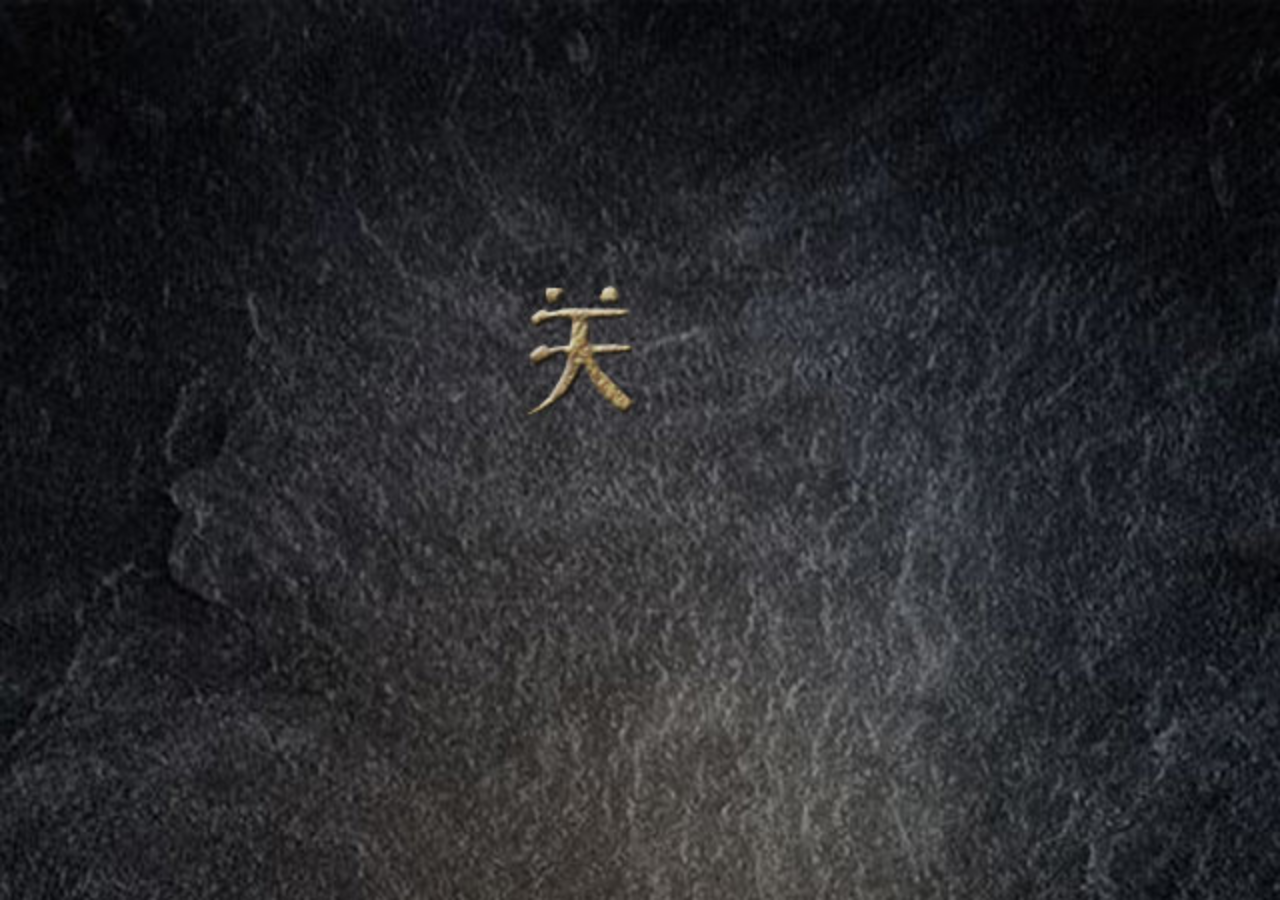
<file: gcd/index.html>
<!DOCTYPE html>
<html>

	<head>
		<meta charset="utf-8" />
		<title>探寻鬼吹灯</title>
		<meta name="viewport" content="width=device-width, initial-scale=1, maximum-scale=1, minimum-scale=1, user-scalable=no, minimal-ui">
		<script src="js/w640.js" type="text/javascript" charset="utf-8"></script>
		<!--<script src="js/wxinfo.v.1.1.js" type="text/javascript" charset="utf-8"></script>-->
		<link rel="stylesheet" type="text/css" href="css/animate_cx_v3.2.css" />
		<link rel="stylesheet" type="text/css" href="css/h5baseV4.5.css" />
		<!--<link rel="stylesheet" type="text/css" href="css/swiper-3.4.2.min.css"/>-->
		<link rel="stylesheet" type="text/css" href="css/style.css" />
	</head>

	<body>
		<div id="main">
			<div class="page page-01">
				<div class="t1">
					<div class="l1">
						<span>关</span><span>门</span><span>如</span><span>有</span><span>八</span><span>重</span><span>险</span>
					</div>
					<div class="l2">
						<span>不</span><span>出</span><span>阴</span><span>阳</span><span>八</span><span>卦</span><span>形</span>
					</div>
				</div>

				<div class="loading-bar">
					<div class="loading-txt">0%</div>
				</div>
			</div>
			<div class="page page-02 lazyimg-div lazybg-div" data-style="background-image: url(img/bg2.jpg);">
				<img data-src="img/t21.jpg" class="item item03 fadeIn" style="left: 0; top: 0;" />
				<img data-src="img/t22.jpg" class="item item06 fadeIn" style="left: 230px; top: 0;" />
				<img data-src="img/t23.jpg" class="item item09 fadeIn" style="left: 430px; top: 0;" />

				<div class="liefeng page fadeIn">
					<img data-src="img/t31.jpg" style="top: 288px;" />
					<img data-src="img/t32.jpg" style="top: 126px;" />
				</div>

				<div class="podong page lazybg-div" data-style="background-image: url(img/bg4.jpg);">

					<div class="stone animated">
						<img data-src="img/t41.png" />
					</div>

				</div>

				<img data-src="img/t3.png" class="tips item item1 fadeIn" style="top: 760px;left: 159px;" />
				<div class="chuizi item item10 fadeIn">
					<img data-src="img/chuizi.png" />
					<img data-src="img/chuizi.png" />
					<img data-src="img/chuizi.png" />
				</div>
			</div>

			<div class="page page-03 lazyimg-div lazybg-div" data-style="background-image: url(img/bg5.jpg);">
				<img data-src="img/bianfu.png" class="bianfu" />

				<img data-src="img/cloud1.png" class="cloud cloud1" style="top: 20px;" />
				<img data-src="img/cloud2.png" class="cloud cloud2" style="top: 200px;" />
				<img data-src="img/cloud3.png" class="cloud cloud3" style="top: 80px;" />

				<div id="open-jz" class="item item07 fadeIn">
					<img data-src="img/t51.png" class="flashBtn" />
				</div>

			</div>

			<div id="map" class="page page-04 lazyimg-div">

				<div class="full-bg lazybg-div" data-style="background-image: url(img/bg6.jpg);">
					<img data-src="img/cloud1.png" class="cloud cloud1" style="top: 20px;" />
					<img data-src="img/cloud3.png" class="cloud cloud3" style="top: 140px;" />
					<img data-src="img/cloud2.png" class="cloud cloud2" style="left: 640px; top: 200px;" />
					<img data-src="img/cloud3.png" class="cloud cloud3" style="left: 640px; top: 80px;" />
					<img data-src="img/cloud1.png" class="cloud cloud1" style="left: 1280px; top: 60px;" />
					<img data-src="img/cloud2.png" class="cloud cloud2" style="left: 1280px; top: 120px;" />
					
					<div class="zb-list">
						<div class="zuobiao" id="zb0"><img data-src="img/t75.png" /></div>
						<div class="zuobiao" id="zb1"><img data-src="img/t75.png" /></div>
						<div class="zuobiao" id="zb2"><img data-src="img/t75.png" /></div>
						<div class="zuobiao" id="zb3"><img data-src="img/t75.png" /></div>
						<div class="zuobiao" id="zb4"><img data-src="img/t75.png" /></div>
						<div class="zuobiao" id="zb5"><img data-src="img/t75.png" /></div>
						<div class="zuobiao" id="zb6"><img data-src="img/t75.png" /></div>
						<div class="zuobiao" id="zb7"><img data-src="img/t75.png" /></div>
						<div class="zuobiao" id="zb8"><img data-src="img/t75.png" /></div>
						<div class="zuobiao" id="zb9"><img data-src="img/t75.png" /></div>
					</div>
					
					

				</div>

				<div id="go-renzheng">
					<img data-src="img/t71.png" />
					<img data-src="img/t72.png" />
				</div>
				<div class="jindu">
					<span id="ts-jd">
						
					</span>
					<p id="jd-txt">探险进程</p>
				</div>
				<div class="jwd">
					<span id="jd">
						
					</span>
					<span id="wd">
						
					</span>
				</div>

			</div>
			
			<div class="page page-05 lazyimg-div lazybg-div" data-style="background-image: url(img/bg8.jpg);">
				<div id="tansuo-count">
					10
				</div>
				<img data-src="img/t81.png" class="xunzhang item bigIn item02" style="top: 430px;left: 127px;"/>
				<a href="photo.html" id="link-photo"><img data-src="img/t84.png"/></a>
				<a href="javascript:alert('跳转专题');" id="link-zhuanti"><img data-src="img/t85.png"/></a>
			</div>

		</div>
		<div id="mask-jz" class="mask animated lazyimg-div">
			<div id="juanzhou">
				<img data-src="img/jz_top.png" class="jz-top" />

				<div class="jz-content">

					<img data-src="img/t61.png" class="flashBtn" id="go-map" />

				</div>

				<img data-src="img/jz_bottom.png" class="jz-bottom" />
			</div>
			<img data-src="img/t73.png" id="rule" class="bigIn"/>
		</div>
		<div id="mask-card" class="mask lazyimg-div">
			<img data-src="img/card1.jpg"/>
		</div>

		<div id="music-icon" class="rotateN" style="display: none;"></div>
		<!--http://7xketu.com1.z0.glb.clouddn.com/gcd-->
		
		<audio id="bgm" data-src="img/bgm.mp3" autoplay="autoplay" preload loop="loop" style="display: none;"></audio>
		<audio id="chuizibg" src="img/chui.mp3" preload style="display: none;"></audio>
		<audio id="poqiangbg" src="img/poqiang.mp3" preload style="display: none;"></audio>
		<audio id="bianfubg" src="img/bianfu4.mp3" preload style="display: none;"></audio>
		<script src="js/jquery-1.11.3.min.js" type="text/javascript" charset="utf-8"></script>
		<!--<script src="js/swiper-3.4.2.jquery.min.js" type="text/javascript" charset="utf-8"></script>-->
		<script src="js/app.js" type="text/javascript" charset="utf-8"></script>
		<script type="text/javascript">
			window.shareData = {    // 微信分享词
			    "imgUrl" : "  ",
			    "tLink": window.location.href,
			    "tTitle" : "探寻鬼吹灯",
			    "tContent" : " ",
			    "commas" :" "
			};
		</script>
		<script src="js/shareAndMTA.js" type="text/javascript" charset="utf-8"></script>
	</body>

</html>
</file>
<file: gcd/css/h5baseV4.5.css>
@charset "utf-8";

html{font-size:16px;font-family: helvetica,"microsoft yahei";}
@media only screen and (min-width:320px){html {font-size: 17.2px!important;}}
@media only screen and (min-width:360px){html {font-size: 19.2px!important;}}
@media only screen and (min-width:375px){html {font-size: 20px!important;}}
@media only screen and (min-width:400px){html {font-size:21.33px!important}}
@media only screen and (min-width:414px){html {font-size:22.08px!important}}
@media only screen and (min-width:480px){html {font-size:25.6px!important}}

@media only screen and (min-width:640px){html {font-size: 34.4px!important}}


body,div,dl,dt,dd,ul,ol,li,h1,h2,h3,h4,h5,h6,pre,code,form,fieldset,legend,input,textarea,p,blockquote,th,td,hr,button{margin:0;padding:0; outline: none;box-sizing: border-box;}
body,button,input,select,textarea{font-size:14px;}html,body,form,fieldset,p,div,h1,h2,h3,h4,h5,h6{-webkit-text-size-adjust:none;}
input,select,textarea{font-size:100%;-webkit-appearance: none;}
table{border-collapse:collapse;border-spacing:0;}
th{text-align:inherit;}
fieldset,img,a img{border:0;}
abbr,acronym{border:0;font-variant:normal;}
del{text-decoration:line-through;}
address,caption,cite,code,dfn,em,th,var{font-style:normal;font-weight:500;}
ol,ul{list-style:none;}
caption,th{text-align:left;}
h1,h2,h3,h4,h5,h6{font-size:100%;font-weight:500;}
q:before,q:after{content:'';}
sup{vertical-align:text-top;}
sub{vertical-align:text-bottom;}
em{font-style:normal;}
ins,a{text-decoration:none;}
a,input{-webkit-tap-highlight-color: transparent;}
a{-webkit-touch-callout:none; color: inherit;}
html{ width: 100%; max-width: 640px; margin: 0 auto; }
img,a,iframe,label{display: block;}
img{max-width: 100%;margin-left: auto;margin-right: auto;}

@-webkit-keyframes rotateN {
	from {
		-webkit-transform: rotate(0deg);
	}
	to {
		-webkit-transform: rotate(360deg);
	}
}

@keyframes rotateN {
	from {
		transform: rotate(0deg);
	}
	to {
		transform: rotate(360deg);
	}
}

.rotateN {
	-webkit-animation-name: rotateN;
	-webkit-animation-duration: 4s;
	-webkit-animation-iteration-count: infinite;
	-webkit-animation-timing-function: linear;
	animation-name: rotateN;
	animation-duration: 4s;
	animation-iteration-count: infinite;
	animation-timing-function: linear;
}

@-webkit-keyframes rotateS {
	from {
		-webkit-transform: rotate(360deg);
	}
	to {
		-webkit-transform: rotate(0deg);
	}
}

@keyframes rotateS {
	from {
		transform: rotate(360deg);
	}
	to {
		transform: rotate(0deg);
	}
}

.rotateS {
	-webkit-animation-name: rotateS;
	-webkit-animation-duration: 5s;
	-webkit-animation-iteration-count: infinite;
	-webkit-animation-timing-function: linear;
	animation-name: rotateS;
	animation-duration: 5s;
	animation-iteration-count: infinite;
	animation-timing-function: linear;
}

.pause{
	animation-play-state: paused;
	-webkit-animation-play-state: paused;
}
#music-icon {
	position: fixed;
	width: 50px;
	height: 50px;
	top: 20px;
	right: 20px;
	z-index: 30;
	background: url(http://mat1.gtimg.com/hn/chenxiang/sunbo_2/170214/img/musicIcon3.png) no-repeat;
	background-size: 100%;
	/*display: none;*/
}
#music-icon.black{
	background: url(http://mat1.gtimg.com/hn/cx/170109huijia/musicIcon.png) no-repeat;
}

@keyframes bigIn{
	0%{ transform: scale(1.4); opacity: 0;}
	100%{ transform: scale(1); opacity: 1;}
}
@-webkit-keyframes bigIn{
	0%{ -webkit-transform: scale(1.4); opacity: 0;}
	100%{ -webkit-transform: scale(1); opacity: 1;}
}
.mask{
	display: none;
	position: fixed;
	z-index: 50;
    top: 0;
    left: 0;
    width: 100%;
    height: 100%;
	/*background-color: rgba(0,0,0,0.5);*/
	background-color: rgba(0,0,0,0.7);
	animation-name: bigIn;
	animation-duration: 0.7s;
	-webkit-animation-name: bigIn;	
	-webkit-animation-duration: 0.7s;
	color: #fff;
	font-size: 24px;
	will-change: transform;
}

#mask-share:before{
	content: '';
	position: absolute;
	right: 30px;
	top: 10px;
	width: 33px;
	height: 44px;
	background-image: url(http://mat1.gtimg.com/hn/cx/img/shareArr.png);
	animation: 2s rightUp ease-in-out infinite;
  	-webkit-animation: 2s rightUp ease-in-out infinite;
}
#mask-share:after{
	content: '';
	position: absolute;
	right: 50px;
    top: 30px;
    width: 148px;
	height: 103px;
	background-image: url(http://mat1.gtimg.com/hn/cx/img/shareTxt.png);
}

.rightup-arr{
	animation: 2s rightUp ease-in-out infinite;
  	-webkit-animation: 2s rightUp ease-in-out infinite;
}
@keyframes rightUp {
  0% { transform: translate(0); }
  50% { transform: translate(-20px,20px); }
}
@-webkit-keyframes rightUp {
  0% { -webkit-transform: translate(0); }
  50% { -webkit-transform: translate(-20px,20px); }
}

.full-page{
	position: absolute;
    top: 0;
    left: 0;
    width: 100%;
    height: 100%;
}
/*  |xGv00|990e6017ed7712ee1fc869af4360d5aa */
</file>
<file: gcd/css/style.css>
html,
body,
.page {
	position: relative;
	width: 100%;
	height: 100%;
	overflow: hidden;
}

.page {
	position: absolute;
	top: 0;
	left: 0;
	display: none;
	animation-fill-mode: both;
	animation-name: fadeIn;
	animation-duration: 1s;
	-webkit-animation-fill-mode: both;
	-webkit-animation-name: fadeIn;
	-webkit-animation-duration: 1s;
}

.page>div,
.page>.item {
	position: absolute;
}

.page-01 {
	background-image: url(../img/bg1.jpg);
	display: block;
}

.t1 {
	top: 0;
	left: 230px;
	width: 200px;
	height: 820px;
}

.t1 span {
	display: block;
	width: 100px;
	height: 70px;
	text-indent: -999px;
	overflow: hidden;
	background-image: url(../img/t1.jpg);
	animation-fill-mode: both;
	animation-name: fadeIn;
	animation-duration: 1s;
	animation-timing-function: ease-out;
	-webkit-animation-fill-mode: both;
	-webkit-animation-name: fadeIn;
	-webkit-animation-duration: 1s;
	-webkit-animation-timing-function: ease-out;
	display: none;
}

.t1 .l1,
.t1 .l2 {
	position: absolute;
	top: 0;
	left: 0;
	width: 100px;
	height: 100%;
}

.t1 .l2 {
	left: 100px;
}

.t1 .l1 span:nth-child(1) {
	margin-top: 140px;
	background-position-y: -140px;
}

.t1 .l1 span:nth-child(2) {
	background-position-y: -210px;
}

.t1 .l1 span:nth-child(3) {
	background-position-y: -280px;
}

.t1 .l1 span:nth-child(4) {
	background-position-y: -350px;
}

.t1 .l1 span:nth-child(5) {
	background-position-y: -420px;
}

.t1 .l1 span:nth-child(6) {
	background-position-y: -490px;
}

.t1 .l1 span:nth-child(7) {
	background-position-y: -560px;
}

.t1 .l2 span {
	height: 77px;
}

.t1 .l2 span:nth-child(1) {
	margin-top: 272px;
	background-position: -100px -272px;
}

.t1 .l2 span:nth-child(2) {
	background-position: -100px -349px;
}

.t1 .l2 span:nth-child(3) {
	background-position: -100px -426px;
}

.t1 .l2 span:nth-child(4) {
	background-position: -100px -503px;
}

.t1 .l2 span:nth-child(5) {
	background-position: -100px -580px;
}

.t1 .l2 span:nth-child(6) {
	background-position: -100px -657px;
}

.t1 .l2 span:nth-child(7) {
	background-position: -100px -734px;
}

.loading-bar {
	top: 840px;
	left: 185px;
	width: 311px;
	height: 11px;
	border-radius: 20px;
	overflow: hidden;
}

.loading-txt {
	position: absolute;
	width: 11px;
	height: 100%;
	background-image: url(../img/load_bar.jpg);
	background-size: auto 100%;
	background-position: left top;
	transition: all .6s;
	-webkit-transition: all .6s;
	text-indent: -999px;
	overflow: hidden;
}

.page-02 {
	
}

.chuizi {
	top: 710px;
	left: 280px;
	width: 98px;
	height: 201px;
	background-image: url(../img/chuizi.png);
	transition: all 1s;
	-webkit-transition: all 1s;
}

.chuizi img {
	position: absolute;
	left: 0;
	top: 0;
}

.chuizi.ready {
	transform: translateY(-250px);
	-webkit-transform: translateY(-250px);
	transition-delay: 0s;
	-webkit-transition-delay: 0s;
}

@keyframes hammering {
	0% {
		transform: rotate(0deg) translateY(-250px);
	}
	60% {
		transform: rotate(-20deg) translateY(-250px);
	}
	100% {
		transform: rotate(0deg) translateY(-250px);
	}
}

@-webkit-keyframes hammering {
	0% {
		-webkit-transform: rotate(0deg) translateY(-250px);
	}
	60% {
		-webkit-transform: rotate(-20deg) translateY(-250px);
	}
	100% {
		-webkit-transform: rotate(0deg) translateY(-250px);
	}
}

.chuizi.hammering {
	opacity: 1;
	animation: hammering 0.6s ease-in;
	-webkit-animation: hammering 0.6s ease-in;
}

.chuizi.hammering img {
	display: none;
}

@keyframes chuizi {
	0% {
		opacity: 1;
		transform: scale(1);
	}
	15% {
		opacity: 0;
		transform: scale(1.3);
	}
	100% {
		opacity: 0;
	}
}

@-webkit-keyframes chuizi {
	0% {
		opacity: 1;
		-webkit-transform: scale(1);
	}
	15% {
		opacity: 0;
		-webkit-transform: scale(1.3);
	}
	100% {
		opacity: 0;
	}
}

.chuizi img:nth-child(1) {
	animation: chuizi 1s infinite linear;
	-webkit-animation: chuizi 1s infinite linear;
}

.chuizi img:nth-child(2) {
	animation: chuizi 1s .15s infinite linear;
	-webkit-animation: chuizi 1s .15s infinite linear;
}


/*.chuizi img:nth-child(3){
	animation: chuizi 1s .3s infinite linear;
}*/

.page-03 {
	
}

.liefeng,
.podong,
.liefeng img {
	display: none;
	position: absolute;
}

.liefeng {
	background-image: url(../img/bg1.jpg);
	/*display: block;*/
}

.podong {
	
}

@keyframes drop {
	0% {
		transform: translateY(0);
	}
	100% {
		transform: translateY(450px);
	}
}

.stone {
	top: 100px;
	left: 5px;
	animation: drop 1s .6s ease-in both;
}

@keyframes zhakai {
	0% {
		transform: scale(0);
	}
	100% {
		transform: scale(1);
	}
}

.stone img {
	animation: zhakai 1s ease-in both;
}

.page-02 .tips {
	display: none;
}

#open-jz {
	top: 390px;
	left: 173px;
	width: 293px;
	height: 168px;
	background-image: url(../img/t52.png);
	background-repeat: no-repeat;
	background-position: bottom center;
}

.bianfu {
	padding-top: 300px;
	animation: feiguo 3s 1.1s ease-in both;
	-webkit-animation: feiguo 3s 1.1s ease-in both;
	display: none;
}

.animated .bianfu {
	display: block;
}

@keyframes feiguo {
	0% {
		transform: translate3d(-1010px, 400px, -1200px);
	}
	100% {
		transform: translate3d(310px, -180px, 500px);
	}
}

@-webkit-keyframes feiguo {
	0% {
		-webkit-transform: translate3d(-1010px, 400px, -1200px);
	}
	100% {
		-webkit-transform: translate3d(310px, -180px, 500px);
	}
}

.page-03 {
	perspective: 800;
	-webkit-perspective: 800;
}

@keyframes cloudMove {
	0% {
		transform: translateX(-546px);
		opacity: 0;
	}
	20%{
		opacity: 1;
	}
	80%{
		opacity: 1;
	}
	100% {
		transform: translateX(692px);
		opacity: 0;
	}
}

@-webkit-keyframes cloudMove {
	0% {
		-webkit-transform: translateX(-546px);
		-webkit-opacity: 1;
	}
	20%{
		opacity: 1;
	}
	80%{
		opacity: 1;
	}
	100% {
		-webkit-transform: translateX(692px);
		-webkit-opacity: 0.8;
	}
}

.cloud1 {
	animation: cloudMove 25s 3s linear infinite;
	-webkit-animation: cloudMove 25s 3s linear infinite;
}
.cloud2 {
	animation: cloudMove 30s 6s linear infinite;
	-webkit-animation: cloudMove 30s 6s linear infinite;
}
.cloud3 {
	animation: cloudMove 35s 0s linear infinite;
	-webkit-animation: cloudMove 35s 0s linear infinite;
}
.cloud{
	position: absolute;
	opacity: 0;
}
.mask{
	background-color: rgba(0,0,0,0.5);	
}
#juanzhou{
	width: 552px;
	height: 721px;
	position: absolute;
	left: 40px;
	top: 114px;
}
#juanzhou .jz-content{
	position: absolute;
	left: 0;
	top: 310px;
    width: 552px;
    height: 81px;
	background-image: url(../img/jz_center.jpg);
	background-position: center center;
	
	animation: jzzk 2s 1.3s linear both;
}
@keyframes jzzk{
	from{height: 81px; top: 310px;}
	to{height: 721px; top: 0;}
}

.jz-top{
    max-width: 640px;
    position: absolute;
    top: 285px;
    left: -5px;
    z-index: 10;
    animation: jzt 2s 1.3s linear both;
    -webkit-animation: jzt 2s 1.3s linear both;
}
@-webkit-keyframes jzt{
	from{-webkit-transform: translateY(0);}
	to{-webkit-transform: translateY(-300px);}
}
@keyframes jzt{
	from{transform: translateY(0);}
	to{transform: translateY(-300px);}
}

.jz-bottom{
    max-width: 640px;
    position: absolute;
    top: 375px;
    left: -5px;
    z-index: 10;
    animation: jzb 2s 1.3s linear both;
    -webkit-animation: jzb 2s 1.3s linear both;
}
@keyframes jzb{
	from{transform: translateY(0);}
	to{transform: translateY(300px);}
}
@-webkit-keyframes jzb{
	from{-webkit-transform: translateY(0);}
	to{-webkit-transform: translateY(300px);}
}


#go-map{
	margin-top: 550px;
	display: none;
}

#rule{
	display: none;
	position: absolute;
    top: 320px;
    left: 120px;
}

#map{
	background: #000;
	overflow-x: scroll;
}
#map .full-bg{
	width: 1920px;
	height: 1040px;
	
	position: relative;
	overflow: hidden;
}

#go-renzheng{
	position: fixed;
    width: 258px;
    height: 88px;
    overflow: hidden;
    bottom: 80px;
    left: 191px;
}
#go-renzheng.ready img:first-child{
	display: none;
}

#map .jwd{
	    position: fixed;
    bottom: 170px;
    left: 20px;
    width: 170px;
    height: 115px;
    background-image: url(../img/t74.png);
    background-repeat: no-repeat;
    color: #fff;
    font-size: 20px;
    line-height: 30px;
    pointer-events: none;
}
.jwd span{
    display: block;
    position: absolute;
    left: 50px;
    width: 100px;
    height: 30px;
    line-height: 30px;
}
#jd{
	top: 15px;
}
#wd{
	top: 75px;
}

#map .jindu{
	width: 486px;
	height: 90px;
	position: fixed;
	top: 50px;
	left: 80px;
	background-image: url(../img/t76.png);
	background-repeat: no-repeat;
	overflow-x: hidden;
}
#ts-jd{
	    height: 12px;
    background: #302319;
    border-radius: 6px;
    position: absolute;
    top: 29.4px;
    left: 40px;
    transition: all .6s;
    -webkit-transition: all .6s;
    width: 40px;
}
.jindu p{
	color: #20394d;
	font-size: 20px;
	text-align: center;
	padding-top: 50px;
}
@keyframes suofang{
	from{transform: scale(1);}
	to{transform: scale(1.2);}
}
.zuobiao{
	position: absolute;
	animation: suofang 1s infinite alternate;
	
}
.zuobiao img{
	-webkit-animation-name: rotateS;
	-webkit-animation-duration: 4s;
	-webkit-animation-iteration-count: infinite;
	-webkit-animation-timing-function: linear;
	animation-name: rotateS;
	animation-duration: 4s;
	animation-iteration-count: infinite;
	animation-timing-function: linear;
}
.zuobiao:nth-child(2n+1){
	animation-delay: 1s;
	-webkit-animation-delay: 1s;
}
.zuobiao:nth-child(2n+1) img{
	animation-delay: 0.6s;
	-webkit-animation-delay: 0.6s;
}
.zuobiao:nth-child(3n+1) img{
	animation-name: rotateN;
	-webkit-animation-name: rotateN;
}

#zb0{
	top: 350px;
    left: 1260px;
}

#zb1{
    top: 500px;
    left: 90px;
}
#zb2{
	top: 600px;
    left: 260px;
}
#zb3{
	    top: 420px;
    left: 500px;
}
#zb4{
	    left: 800px;
    top: 300px;
}
#zb5{
	    left: 680px;
    top: 670px;
}
#zb6{    left: 1020px;
    top: 520px;}
#zb7{
	    left: 1400px;
    top: 680px;
}
#zb8{
	    left: 1600px;
    top: 320px;
}
#zb9{
	top: 570px;
    right: 50px;
}

.page-05{
	
	
}
#mask-card img{
	padding-top: 100px;
}
#link-photo{
	    position: absolute;
    top: 530px;
    left: 100px;
}
#link-zhuanti{
	    position: absolute;
    top: 530px;
    right: 100px;
}
#tansuo-count{
	    width: 65px;
    top: 345px;
    left: 334px;
    text-align: center;
    font-size: 40px;
    color: #2a2622;
}

#page-photo{
	display: block;
	z-index: 11;
	background-image: url(../img/xbgl.jpg);
}

#page-last{
	display: block;
	z-index: 5;
}
#page-photo .btn{
    position: absolute;
    top: 860px;
    z-index: 9;
}
#btn-qr{
	right: 100px;
}
#btn-up{
	left: 120px;
}
#yasuo{
    top: 263px;
    left: 215px;
    width: 246px;
    height: 317px;
}
canvas{
	display: block;
}
#sroTips{
    position: absolute;
    top: 245px;
    left: 140px;
}
.sex{
    position: absolute;
    top: 630px;
}
#nan{
	left: 210px;
}
#nv{
	right: 180px;
}
#xiangji{
    position: absolute;
    padding: 150px;
    top: 266px;
    left: 162px;
    z-index: 10;
}
.hide{
	display: none;
}
#upload-txt{
	    position: fixed;
    bottom: 20px;
    text-align: center;
    color: #fff;
    width: 100%;
    font-size: 18px;
}
</file>
